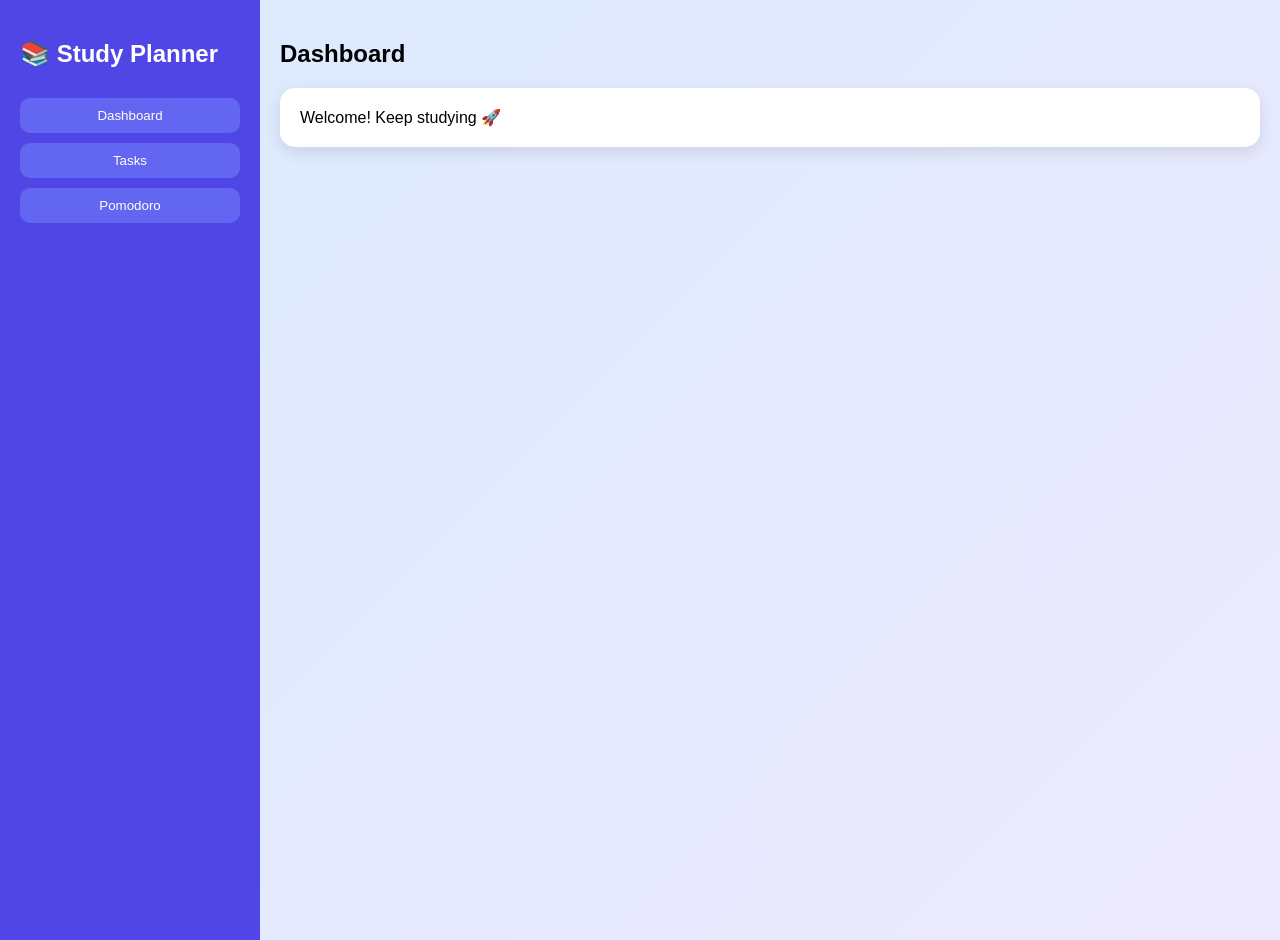
<file: index.html>
<!DOCTYPE html>
<html lang="en">
<head>
    <meta charset="UTF-8">
    <meta name="viewport" content="width=device-width, initial-scale=1.0">
    <title>Study Planner</title>

    <!-- CSS LINK (IMPORTANT) -->
    <link rel="stylesheet" href="style.css">
</head>

<body>

<div class="sidebar">
    <h2>📚 Study Planner</h2>

    <button onclick="showSection('dashboard')">Dashboard</button>
    <button onclick="showSection('tasks')">Tasks</button>
    <button onclick="showSection('timer')">Pomodoro</button>
</div>

<div class="main">

    <!-- DASHBOARD -->
    <section id="dashboard" class="section active">
        <h1>Dashboard</h1>
        <div class="card">Welcome! Keep studying 🚀</div>
    </section>

    <!-- TASKS -->
    <section id="tasks" class="section">
        <h1>Tasks</h1>

        <div class="card">
            <input id="taskInput" placeholder="Enter task">
            <button onclick="addTask()">Add</button>

            <ul id="taskList"></ul>
        </div>
    </section>

    <!-- TIMER -->
    <section id="timer" class="section">
        <h1>Pomodoro Timer</h1>

        <div class="card timer">
            <h2 id="time">25:00</h2>

            <button onclick="startTimer()">Start</button>
            <button onclick="pauseTimer()">Pause</button>
            <button onclick="resetTimer()">Reset</button>
        </div>
    </section>

</div>

<!-- JS LINK (IMPORTANT - MUST BE LAST BEFORE BODY CLOSE) -->
<script src="script.js"></script>

</body>
</html>
</file>
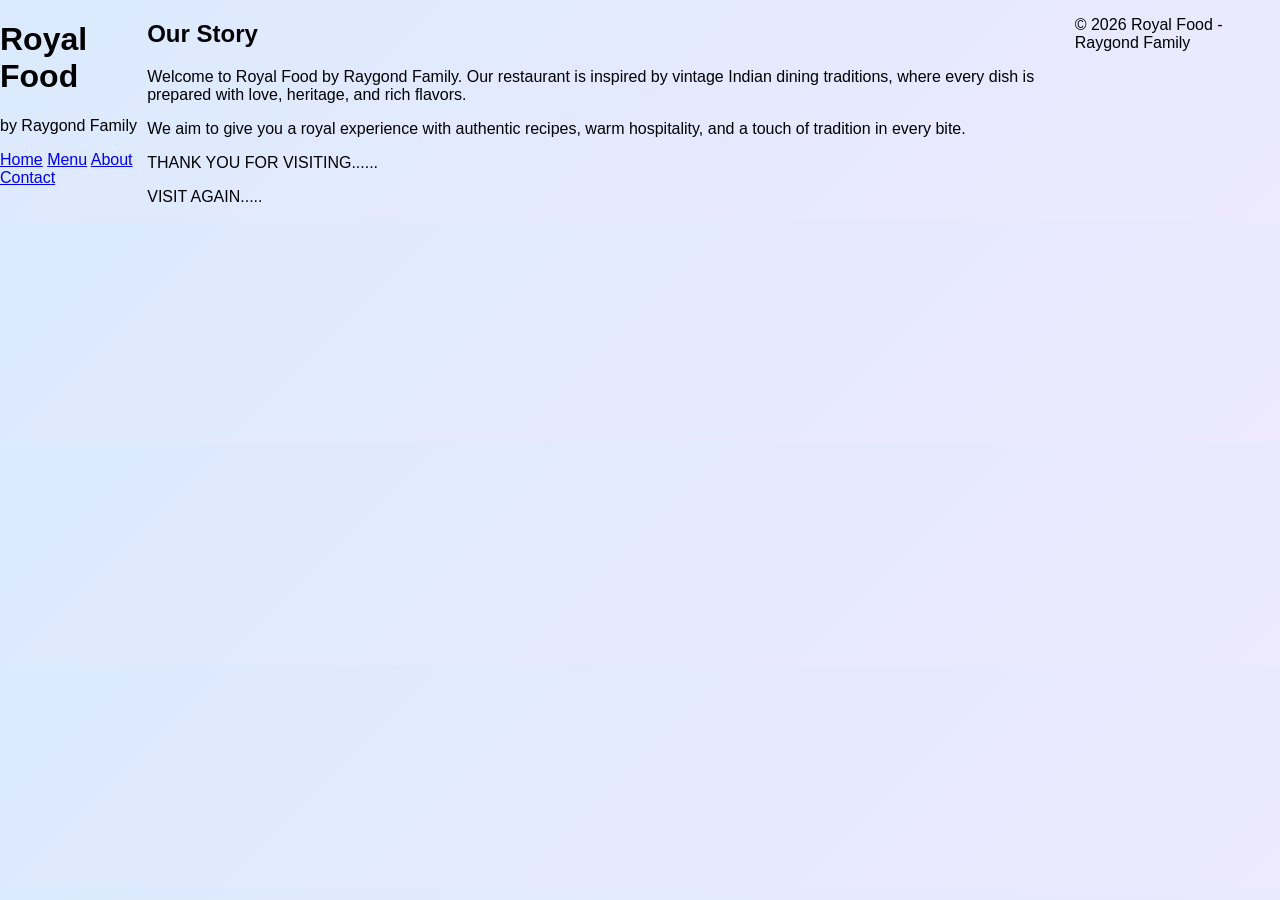
<file: about.html>
<!DOCTYPE html>
<html>
<head>
    <title>About Us</title>
    <link rel="stylesheet" href="style.css">
</head>
<body>

<header>
    <h1>Royal Food</h1>
    <p>by Raygond Family</p>
    <nav>
        <a href="index.html">Home</a>
        <a href="menu.html">Menu</a>
        <a href="about.html">About</a>
        <a href="contact.html">Contact</a>
    </nav>
</header>

<section class="content">
    <h2>Our Story</h2>
    <p>
        Welcome to Royal Food by Raygond Family.  
        Our restaurant is inspired by vintage Indian dining traditions,
        where every dish is prepared with love, heritage, and rich flavors.
    </p>

    <p>
        We aim to give you a royal experience with authentic recipes,
        warm hospitality, and a touch of tradition in every bite.
    </p>
    <p>
        THANK YOU FOR VISITING......
    </p>
    <p>
        VISIT AGAIN.....
    </p>
</section>

<footer>
    <p>© 2026 Royal Food - Raygond Family</p>
</footer>

</body>
</html>
</file>
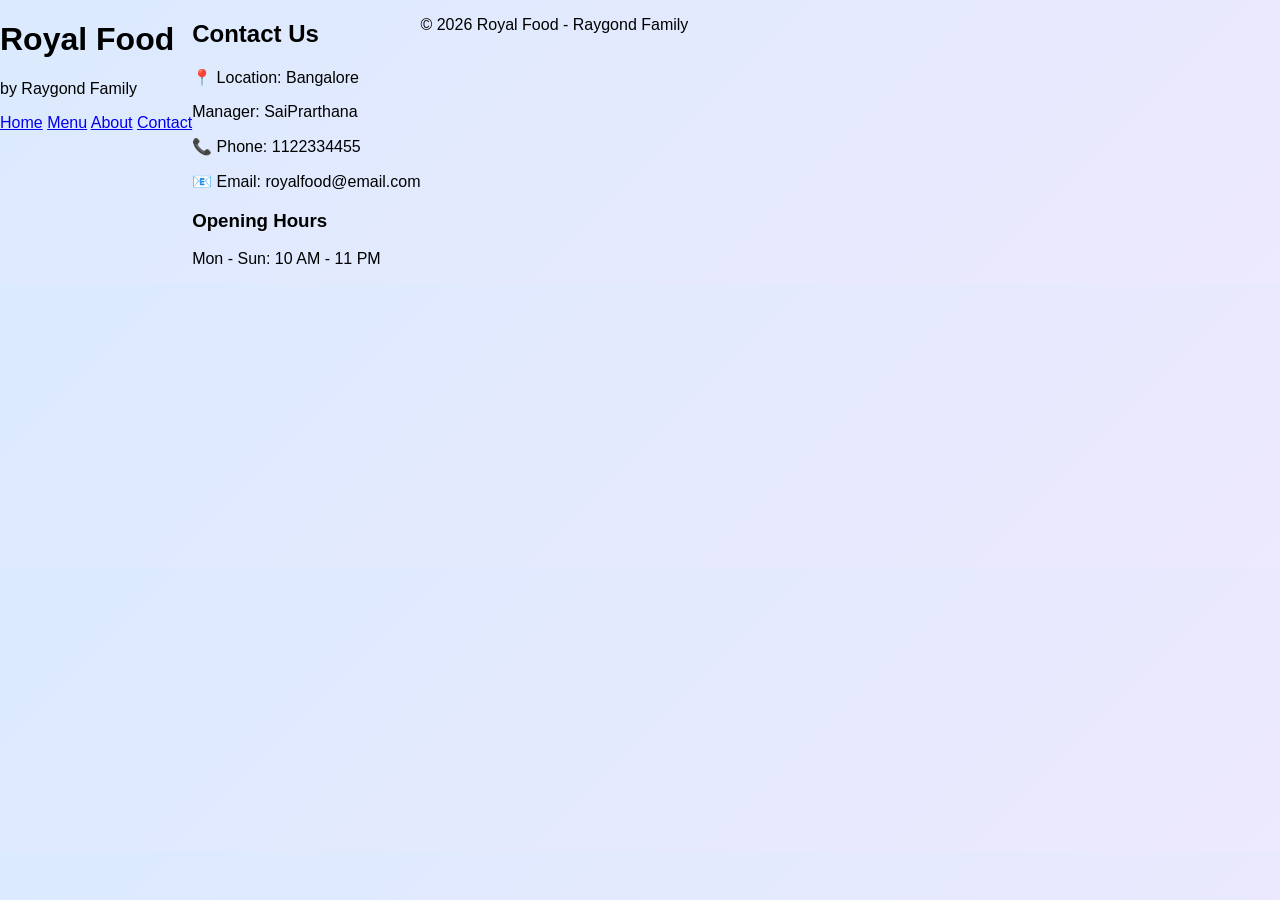
<file: contact.html>
<!DOCTYPE html>
<html>
<head>
    <title>Contact Us</title>
    <link rel="stylesheet" href="style.css">
</head>
<body>

<header>
    <h1>Royal Food</h1>
    <p>by Raygond Family</p>
    <nav>
        <a href="index.html">Home</a>
        <a href="menu.html">Menu</a>
        <a href="about.html">About</a>
        <a href="contact.html">Contact</a>
    </nav>
</header>

<section class="content">
    <h2>Contact Us</h2>

    <p>📍 Location: Bangalore</p>
    <p>Manager: SaiPrarthana</p>
    <p>📞 Phone: 1122334455</p>
    <p>📧 Email: royalfood@email.com</p>

    <h3>Opening Hours</h3>
    <p>Mon - Sun: 10 AM - 11 PM</p>
</section>

<footer>
    <p>© 2026 Royal Food - Raygond Family</p>
</footer>

</body>
</html>
</file>
<file: style.css>
body {
    margin: 0;
    font-family: Arial;
    display: flex;
    background: linear-gradient(135deg, #dbeafe, #ede9fe);
}

/* SIDEBAR */
.sidebar {
    width: 220px;
    height: 100vh;
    background: #4f46e5;
    color: white;
    padding: 20px;
}

.sidebar button {
    width: 100%;
    padding: 10px;
    margin-top: 10px;
    border: none;
    border-radius: 10px;
    background: #6366f1;
    color: white;
    cursor: pointer;
}

.sidebar button:hover {
    background: #22c55e;
}

/* MAIN */
.main {
    flex: 1;
    padding: 20px;
}

/* SECTIONS */
.section {
    display: none;
}

.section.active {
    display: block;
}

/* CARD */
.card {
    background: white;
    padding: 20px;
    margin-top: 20px;
    border-radius: 15px;
    box-shadow: 0 5px 15px rgba(0,0,0,0.1);
}

/* TASK LIST */
ul {
    padding: 0;
}

li {
    list-style: none;
    background: #f1f5f9;
    margin-top: 8px;
    padding: 8px;
    border-radius: 8px;
    cursor: pointer;
}

/* TIMER */
.timer h2 {
    font-size: 50px;
    text-align: center;
}
</file>
